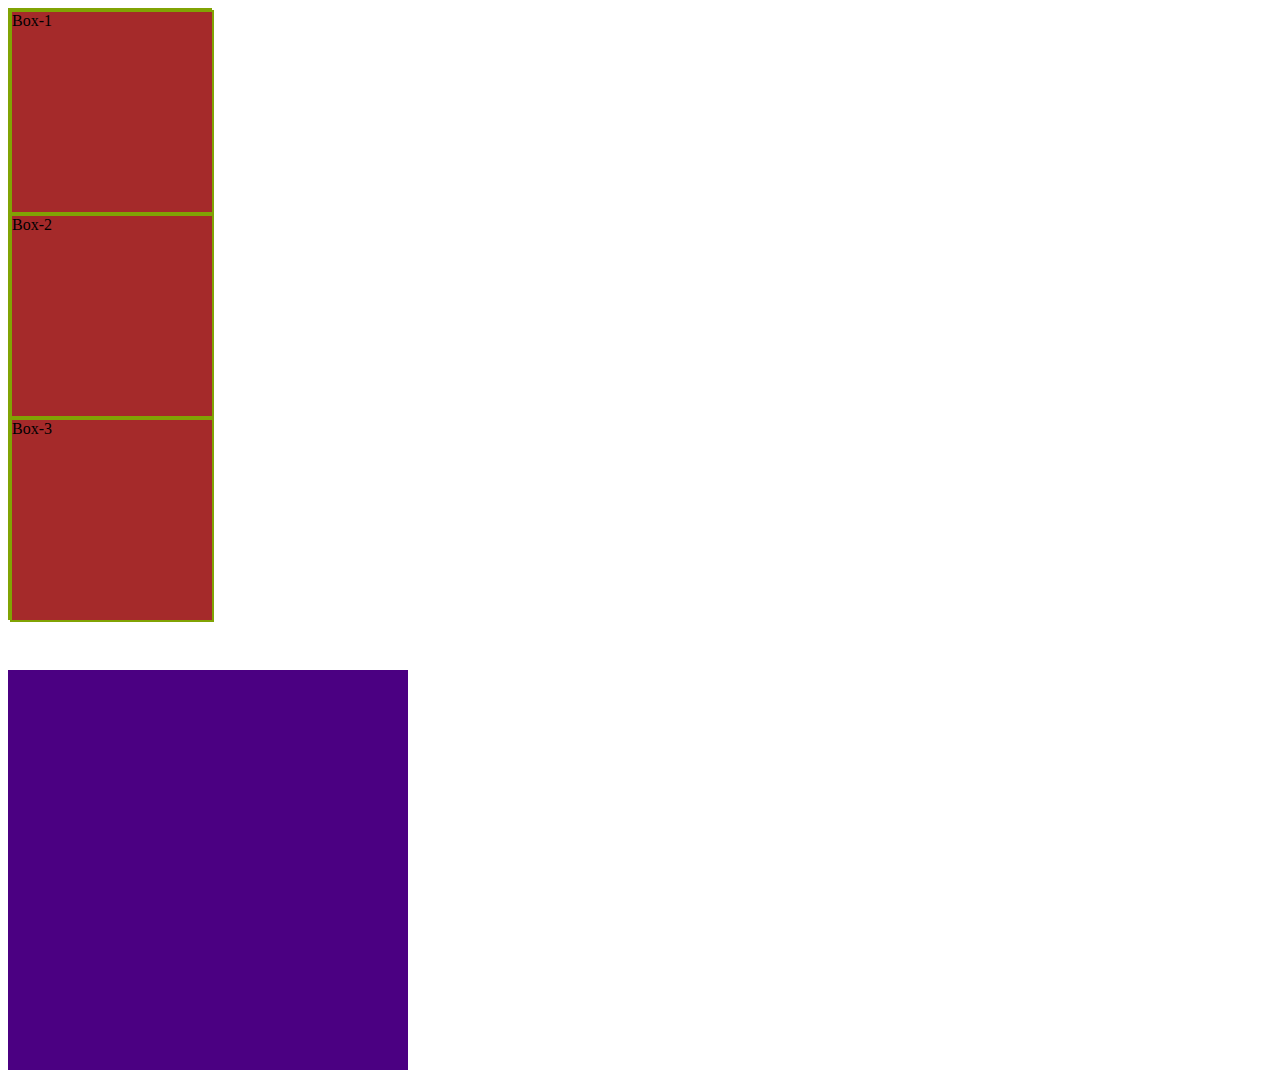
<file: 7 CSS3 OVERFLOW, TRANSITION, TRANSFORM, FLEXBOX, GRID LAYOUT/index.html>
<!DOCTYPE html>
<html lang="en">
    <head>
        <meta charset="UTF-8" />
        <meta http-equiv="X-UA-Compatible" content="IE=edge" />
        <meta name="viewport" content="width=device-width, initial-scale=1.0" />
        <link rel="stylesheet" href="css/style.css" />
        <title>Class-7</title>
    </head>
    <body>
        <!-- <div class="box1">
       Lorem ipsum, dolor sit amet consectetur adipisicing elit. Inventore, incidunt exercitationem? Dolores non eius vel. Neque quasi sed quod sapiente repellat voluptas dolorem? Expedita quasi fugiat saepe velit eius dicta molestiae, eos, ex sequi rerum, blanditiis magni vero? Labore distinctio beatae reprehenderit incidunt accusantium est? Distinctio voluptate voluptas numquam? Ex. Lorem ipsum dolor sit amet consectetur adipisicing elit. Vitae quas rem dolore, accusantium nemo alias voluptatum atque ipsum autem expedita natus placeat laborum repellat commodi eaque a quidem saepe qui animi dolorem debitis aut repudiandae. Voluptatum illum vitae quia recusandae.
       Lorem ipsum, dolor sit amet consectetur adipisicing elit. Inventore, incidunt exercitationem? Dolores non eius vel. Neque quasi sed quod sapiente repellat voluptas dolorem? Expedita quasi fugiat saepe velit eius dicta molestiae, eos, ex sequi rerum, blanditiis magni vero? Labore distinctio beatae reprehenderit incidunt accusantium est? Distinctio voluptate voluptas numquam? Ex. Lorem ipsum dolor sit amet consectetur adipisicing elit. Vitae quas rem dolore, accusantium nemo alias voluptatum atque ipsum autem expedita natus placeat laborum repellat commodi eaque a quidem saepe qui animi dolorem debitis aut repudiandae. Voluptatum illum vitae quia recusandae.
    </div>
    <div class="box2">
       Lorem ipsum, dolor sit amet consectetur adipisicing elit. Inventore, incidunt exercitationem? Dolores non eius vel. Neque quasi sed quod sapiente repellat voluptas dolorem? Expedita quasi fugiat saepe velit eius dicta molestiae, eos, ex sequi rerum, blanditiis magni vero? Labore distinctio beatae reprehenderit incidunt accusantium est? Distinctio voluptate voluptas numquam? Ex. Lorem ipsum dolor sit amet consectetur adipisicing elit. Vitae quas rem dolore, accusantium nemo alias voluptatum atque ipsum autem expedita natus placeat laborum repellat commodi eaque a quidem saepe qui animi dolorem debitis aut repudiandae. Voluptatum illum vitae quia recusandae.
       Lorem ipsum, dolor sit amet consectetur adipisicing elit. Inventore, incidunt exercitationem? Dolores non eius vel. Neque quasi sed quod sapiente repellat voluptas dolorem? Expedita quasi fugiat saepe velit eius dicta molestiae, eos, ex sequi rerum, blanditiis magni vero? Labore distinctio beatae reprehenderit incidunt accusantium est? Distinctio voluptate voluptas numquam? Ex. Lorem ipsum dolor sit amet consectetur adipisicing elit. Vitae quas rem dolore, accusantium nemo alias voluptatum atque ipsum autem expedita natus placeat laborum repellat commodi eaque a quidem saepe qui animi dolorem debitis aut repudiandae. Voluptatum illum vitae quia recusandae.
    </div> -->

        <div class="box outer">
            <div class="box inner">Box-1</div>
        </div>
        <div class="box outer">
            <div class="box inner">Box-2</div>
        </div>
        <div class="box outer">
            <div class="box inner ">Box-3</div>
        </div>
        <div class="box3"></div>
    </body>
</html>
</file>
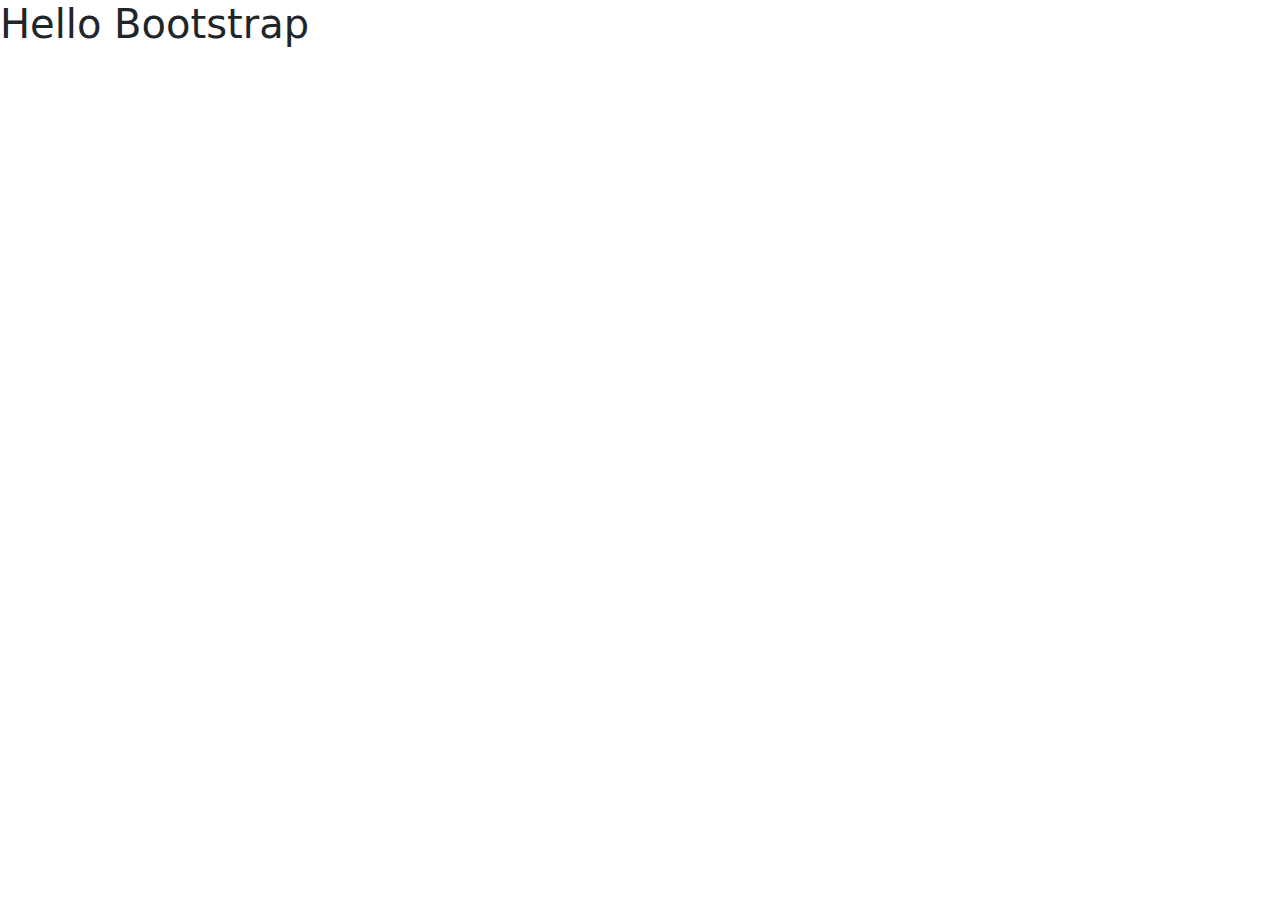
<file: Bootstrap Practice/index.html>
<!DOCTYPE html>
<html lang="en">
<head>
    <meta charset="UTF-8">
    <meta http-equiv="X-UA-Compatible" content="IE=edge">
    <meta name="viewport" content="width=device-width, initial-scale=1.0">
    <title>Bootstrap</title>
    <link rel="stylesheet" href="css/bootstrap-5.1.3-dist/css/bootstrap.min.css">
</head>
<body>
    <h1>Hello Bootstrap</h1>
</body>
</html>
</file>
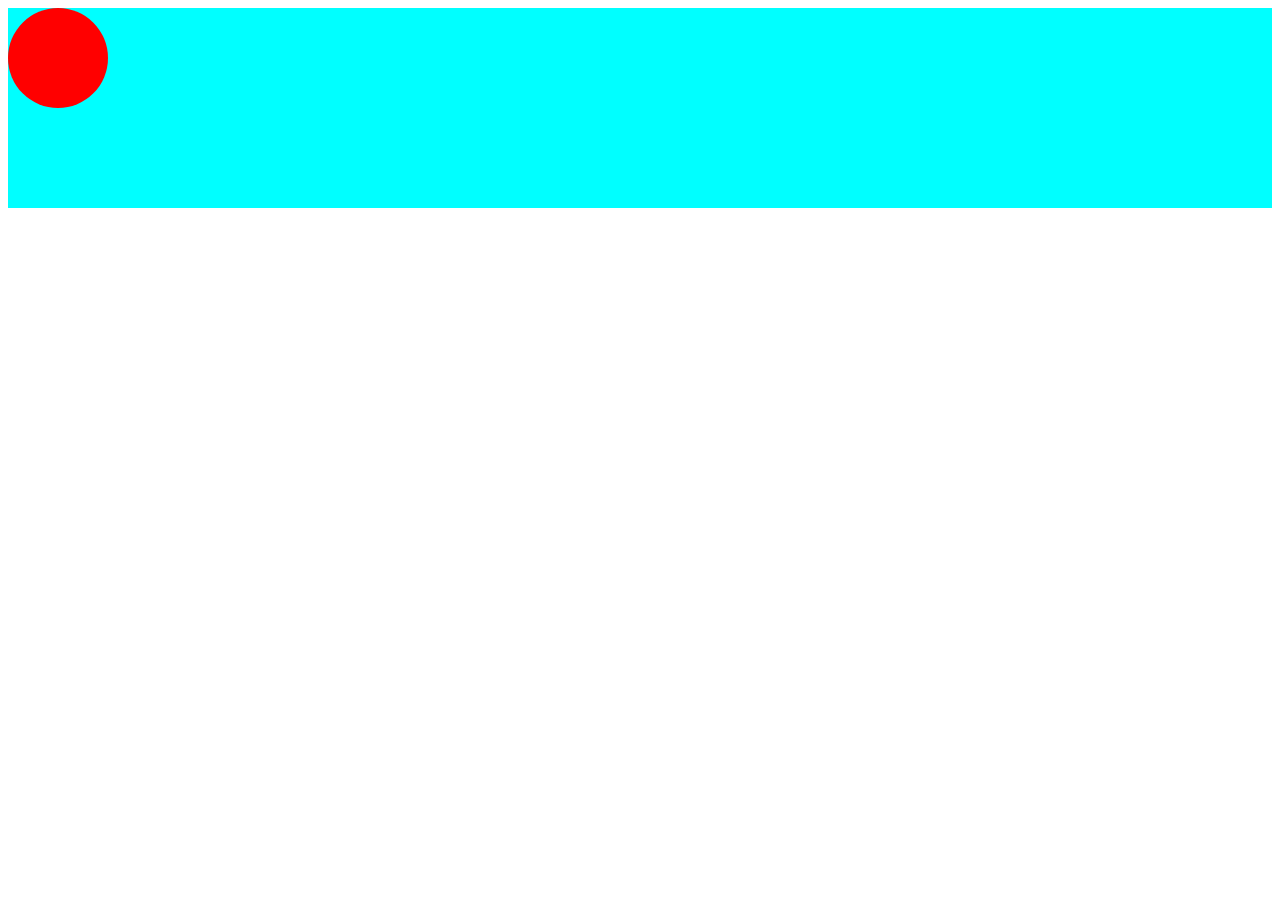
<file: 7 CSS3 OVERFLOW, TRANSITION, TRANSFORM, FLEXBOX, GRID LAYOUT/animation.html>
<!DOCTYPE html>
<html lang="en">
    <head>
        <meta charset="UTF-8" />
        <meta http-equiv="X-UA-Compatible" content="IE=edge" />
        <meta name="viewport" content="width=device-width, initial-scale=1.0" />
        <title>Animation</title>
        <style>
            .ball{
                width: 100px;
                height: 100px;
                border-radius: 50%;
                background-color: red;
                position: absolute;
            }
            .stage{
                height: 200px;
                min-width: 800px;
                background-color: cyan;
                position: relative;          
             }
            @keyframes slide {
                0%{
                    top: 0px;
                    left: 0;
                    
        
                }
                
                25%{
                    top: 100px;
                    left: 200px;
                    background-color: darkblue;
                    height: 75px;
                    width: 75px;
                    border-radius: 50%;
                }
                
                50%{
                    top: 0;
                    left: 400px;
                    background-color: darkgoldenrod;
                    height: 50px;
                    width: 50px;
                    border-radius: 50%;
                  
                }
                100%{
                    top: 100px;
                    left: 600px;
                    background-color: darkorchid;
                    height: 25px;
                    width: 25px;
                    border-radius: 50%;
                    
                }

            }

            .stage:hover .ball{
                animaTION:slide 3s cubic-bezier(0, 0, 1, 1.01) 0.5s infinite alternate
            }
        </style>
    </head>
    <body>
        <div class="stage">
            <div class="ball"></div>
        </div>
    </body>
</html>
</file>
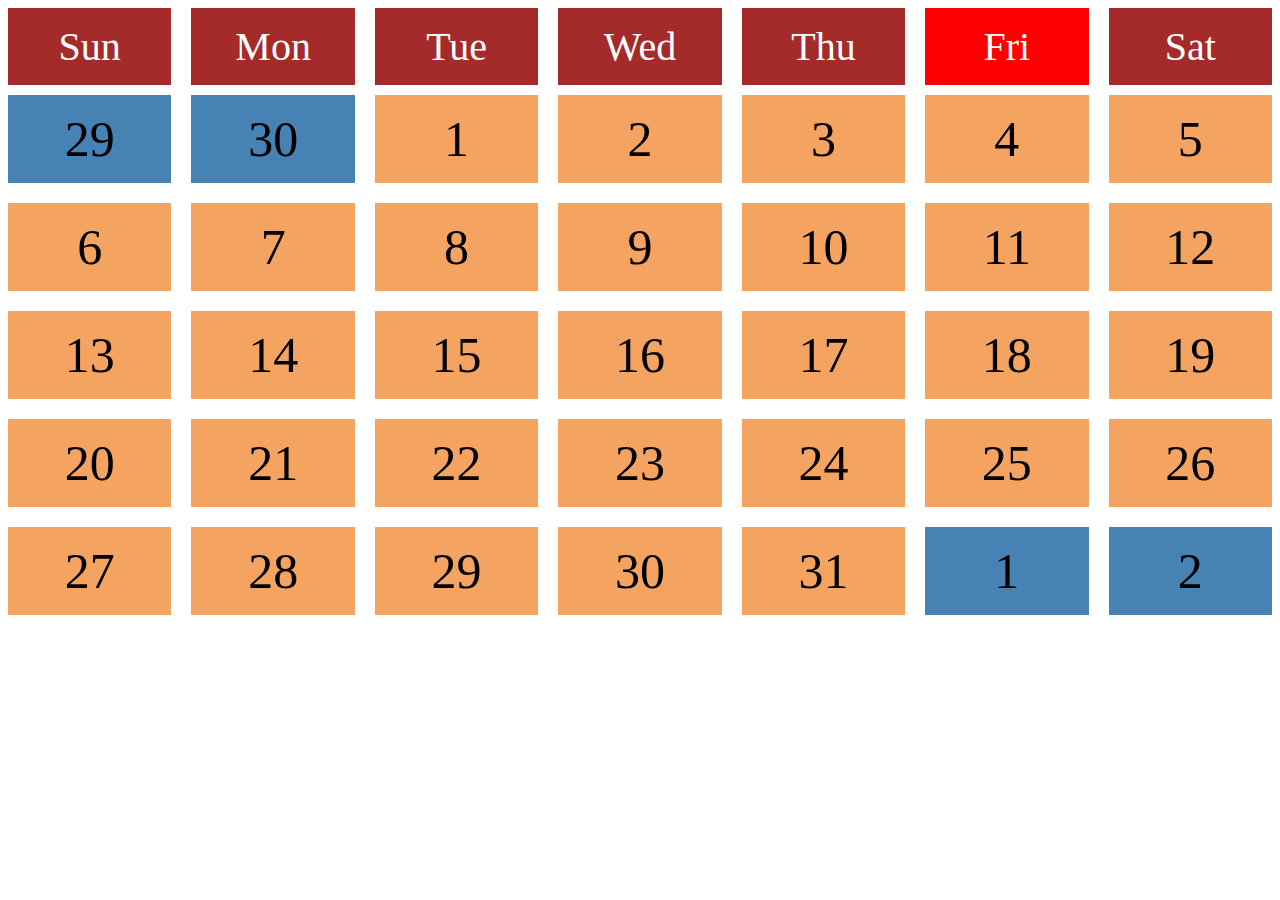
<file: 7 CSS3 OVERFLOW, TRANSITION, TRANSFORM, FLEXBOX, GRID LAYOUT/Calender.html>
<!DOCTYPE html>
<html lang="en">
    <head>
        <meta charset="UTF-8" />
        <meta http-equiv="X-UA-Compatible" content="IE=edge" />
        <meta name="viewport" content="width=device-width, initial-scale=1.0" />
        <title>Calander</title>
        <style>
            .calender {
                display: grid;
                grid-template-columns: repeat(7, 1fr);
                grid-gap: 20px;
            }
            .box {
                /* border: 1px solid red; */
                padding: 15px;
                justify-content: center;
                display: flex;
                font-size: 50px;
                background-color: sandybrown;
                color: black;
            }
            .other-month {
                background-color: steelblue;
            }
            .day-name {
                display: grid;
                grid-template-columns: repeat(7, 1fr);
                grid-gap: 20px;
            }
            .day-name {
                display: grid;
                grid-template-columns: repeat(7, 1fr);
                grid-gap: 20px;
            }
            .day {
                padding: 15px;
                background-color: brown;
                margin-bottom: 10px;
                font-size: 40px;
                display: flex;
                justify-content: center;
                color: white;
            }
            .red {
                background-color: red;
            }
        </style>
    </head>
    <body>
        <!-- <div class="day-name"> -->
        <!-- <ul>
            <li>Sun</li>
            <li>Mon</li>
            <li>Tue</li>
            <li>Wed</li>
            <li>Thu</li>
            <li class="red">Fri</li>
            <li>Sat</li>
        </ul> -->
        <div class="day-name">
            <div class="day">Sun</div>
            <div class="day">Mon</div>
            <div class="day">Tue</div>
            <div class="day">Wed</div>
            <div class="day">Thu</div>
            <div class="day red">Fri</div>
            <div class="day">Sat</div>
        </div>
        <div class="calender">
            <div class="box other-month">29</div>
            <div class="box other-month">30</div>
            <div class="box">1</div>
            <div class="box">2</div>
            <div class="box">3</div>
            <div class="box">4</div>
            <div class="box">5</div>
            <div class="box">6</div>
            <div class="box">7</div>
            <div class="box">8</div>
            <div class="box">9</div>
            <div class="box">10</div>
            <div class="box">11</div>
            <div class="box">12</div>
            <div class="box">13</div>
            <div class="box">14</div>
            <div class="box">15</div>
            <div class="box">16</div>
            <div class="box">17</div>
            <div class="box">18</div>
            <div class="box">19</div>
            <div class="box">20</div>
            <div class="box">21</div>
            <div class="box">22</div>
            <div class="box">23</div>
            <div class="box">24</div>
            <div class="box">25</div>
            <div class="box">26</div>
            <div class="box">27</div>
            <div class="box">28</div>
            <div class="box">29</div>
            <div class="box">30</div>
            <div class="box">31</div>
            <div class="box other-month">1</div>
            <div class="box other-month">2</div>
        </div>
    </body>
</html>
</file>
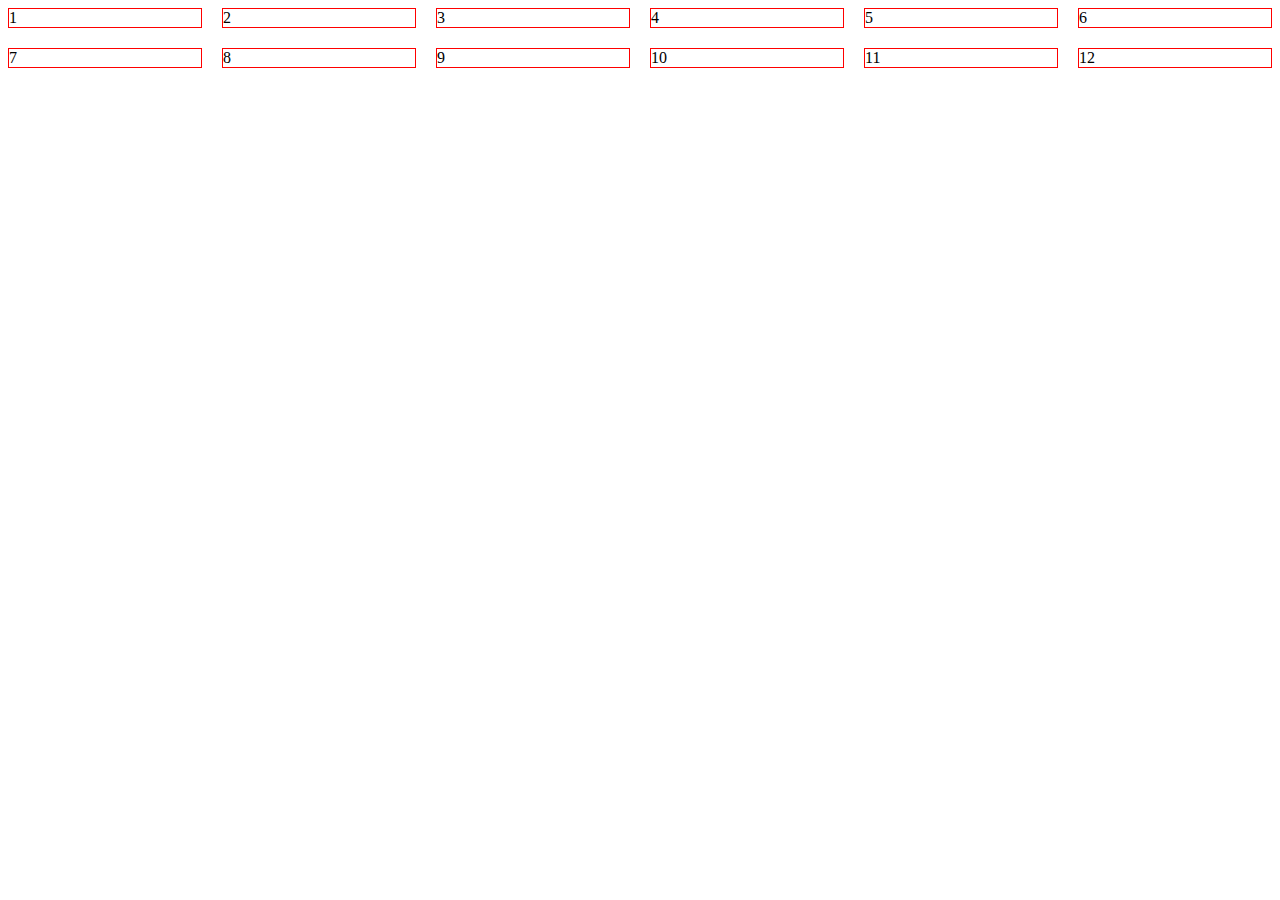
<file: 7 CSS3 OVERFLOW, TRANSITION, TRANSFORM, FLEXBOX, GRID LAYOUT/grid.html>
<!DOCTYPE html>
<html lang="en">
<head>
    <meta charset="UTF-8">
    <meta http-equiv="X-UA-Compatible" content="IE=edge">
    <meta name="viewport" content="width=device-width, initial-scale=1.0">
    <title>Grid</title>
    <style>
        .box{
            /* width: 200px;
            height: 200px; */
            border: 1px solid red;
            
            
            
        }
        .grid{
            display: grid;
            grid-template-columns: repeat(6,1fr) ;
            /* grid-template-rows: repeat(4,150px); */
            grid-gap: 20px;
        }

    </style>

</head>
<body>
    <div class="grid">
        <div class="box">1</div>
        <div class="box">2</div>
        <div class="box">3</div>
        <div class="box">4</div>
        <div class="box">5</div>
        <div class="box">6</div>
        <div class="box">7</div>
        <div class="box">8</div>
        <div class="box">9</div>
        <div class="box">10</div>
        <div class="box">11</div>
        <div class="box">12</div>
    </div>
</body>
</html>
</file>
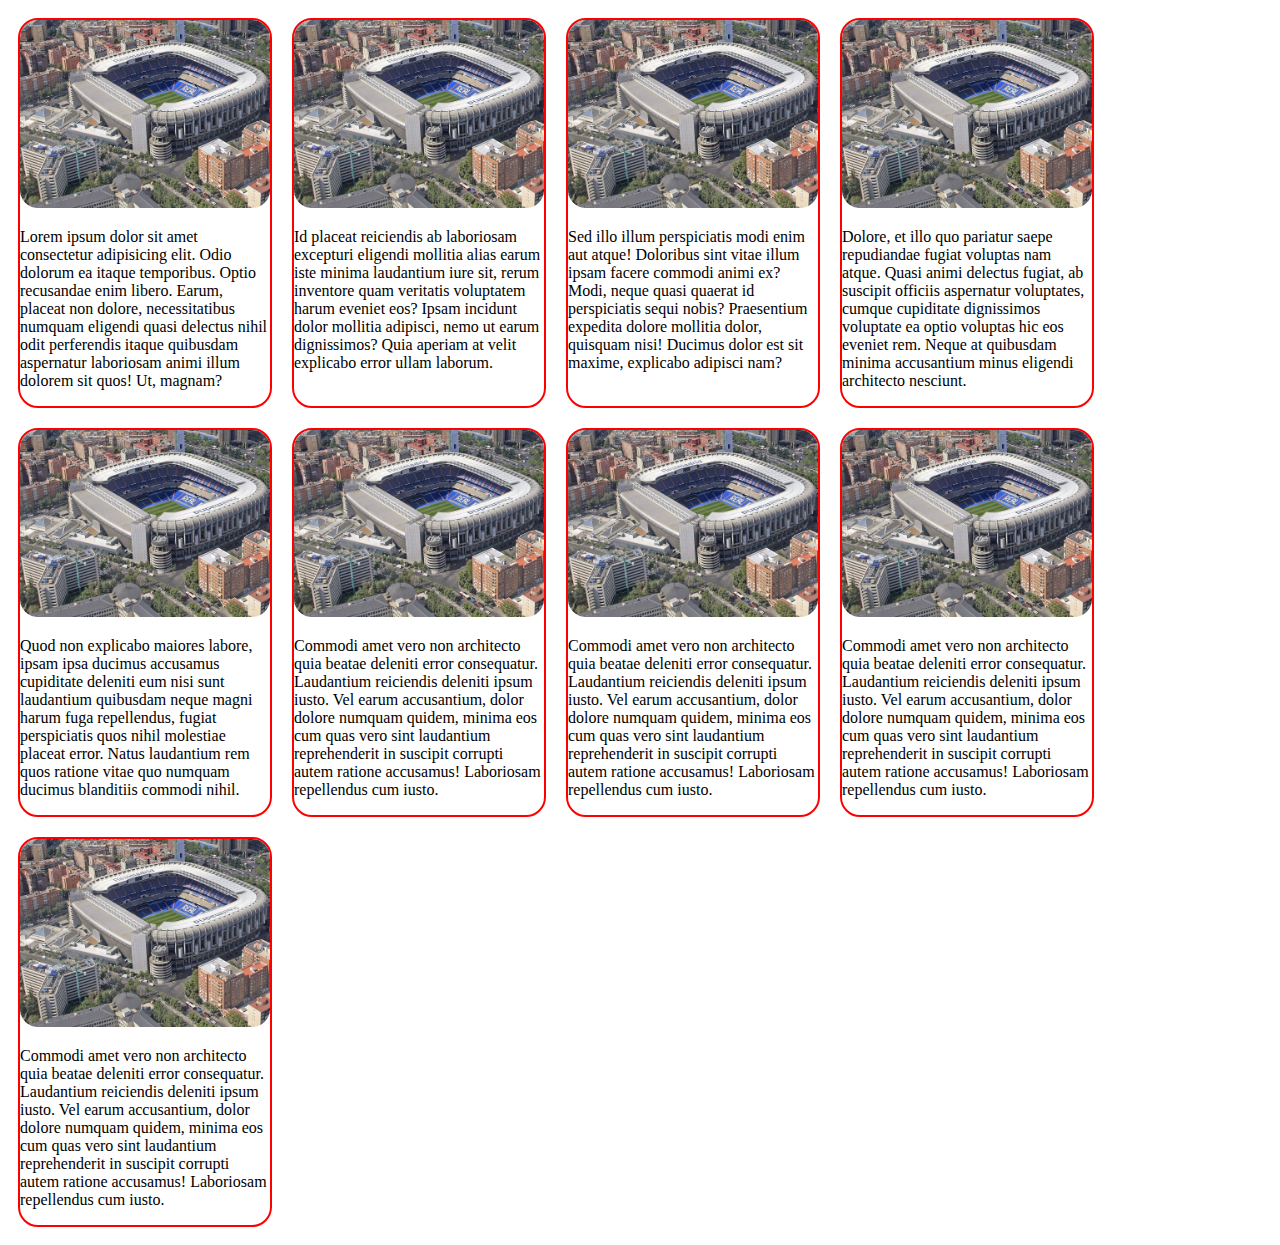
<file: 7 CSS3 OVERFLOW, TRANSITION, TRANSFORM, FLEXBOX, GRID LAYOUT/media-query.html>
<!DOCTYPE html>
<html lang="en">
    <head>
        <meta charset="UTF-8" />
        <meta http-equiv="X-UA-Compatible" content="IE=edge" />
        <meta name="viewport" content="width=device-width, initial-scale=1.0" />
        <title>Media-Query</title>
        <style>
            .container {
                display: flex;
                flex-wrap: wrap;
                margin: 0 auto;
                flex-direction: row;
            }
            .food {
                border: 2px solid red;
                width: 250px;
                border-radius: 20px;
                margin: 10px;
                /* max-width: 1200px; */
            }
            .food img {
                width: 100%;
                border-radius: 18px;
            }
        </style>
    </head>
    <body>
        <div class="container">
            <div class="food">
                <img src="images/Santiago.jpg" alt="" />
                <p>
                    Lorem ipsum dolor sit amet consectetur adipisicing elit. Odio dolorum ea itaque temporibus. Optio recusandae enim libero. Earum, placeat non dolore, necessitatibus numquam eligendi
                    quasi delectus nihil odit perferendis itaque quibusdam aspernatur laboriosam animi illum dolorem sit quos! Ut, magnam?
                </p>
            </div>
            <div class="food">
                <img src="images/Santiago.jpg" alt="" />
                <p>
                    Id placeat reiciendis ab laboriosam excepturi eligendi mollitia alias earum iste minima laudantium iure sit, rerum inventore quam veritatis voluptatem harum eveniet eos? Ipsam
                    incidunt dolor mollitia adipisci, nemo ut earum dignissimos? Quia aperiam at velit explicabo error ullam laborum.
                </p>
            </div>
            <div class="food">
                <img src="images/Santiago.jpg" alt="" />
                <p>
                    Sed illo illum perspiciatis modi enim aut atque! Doloribus sint vitae illum ipsam facere commodi animi ex? Modi, neque quasi quaerat id perspiciatis sequi nobis? Praesentium
                    expedita dolore mollitia dolor, quisquam nisi! Ducimus dolor est sit maxime, explicabo adipisci nam?
                </p>
            </div>
            <div class="food">
                <img src="images/Santiago.jpg" alt="" />
                <p>
                    Dolore, et illo quo pariatur saepe repudiandae fugiat voluptas nam atque. Quasi animi delectus fugiat, ab suscipit officiis aspernatur voluptates, cumque cupiditate dignissimos
                    voluptate ea optio voluptas hic eos eveniet rem. Neque at quibusdam minima accusantium minus eligendi architecto nesciunt.
                </p>
            </div>
            <div class="food">
                <img src="images/Santiago.jpg" alt="" />
                <p>
                    Quod non explicabo maiores labore, ipsam ipsa ducimus accusamus cupiditate deleniti eum nisi sunt laudantium quibusdam neque magni harum fuga repellendus, fugiat perspiciatis quos
                    nihil molestiae placeat error. Natus laudantium rem quos ratione vitae quo numquam ducimus blanditiis commodi nihil.
                </p>
            </div>
            <div class="food">
                <img src="images/Santiago.jpg" alt="" />
                <p>
                    Commodi amet vero non architecto quia beatae deleniti error consequatur. Laudantium reiciendis deleniti ipsum iusto. Vel earum accusantium, dolor dolore numquam quidem, minima eos
                    cum quas vero sint laudantium reprehenderit in suscipit corrupti autem ratione accusamus! Laboriosam repellendus cum iusto.
                </p>
            </div>
            <div class="food">
                <img src="images/Santiago.jpg" alt="" />
                <p>
                    Commodi amet vero non architecto quia beatae deleniti error consequatur. Laudantium reiciendis deleniti ipsum iusto. Vel earum accusantium, dolor dolore numquam quidem, minima eos
                    cum quas vero sint laudantium reprehenderit in suscipit corrupti autem ratione accusamus! Laboriosam repellendus cum iusto.
                </p>
            </div>
            <div class="food">
                <img src="images/Santiago.jpg" alt="" />
                <p>
                    Commodi amet vero non architecto quia beatae deleniti error consequatur. Laudantium reiciendis deleniti ipsum iusto. Vel earum accusantium, dolor dolore numquam quidem, minima eos
                    cum quas vero sint laudantium reprehenderit in suscipit corrupti autem ratione accusamus! Laboriosam repellendus cum iusto.
                </p>
            </div>
            <div class="food">
                <img src="images/Santiago.jpg" alt="" />
                <p>
                    Commodi amet vero non architecto quia beatae deleniti error consequatur. Laudantium reiciendis deleniti ipsum iusto. Vel earum accusantium, dolor dolore numquam quidem, minima eos
                    cum quas vero sint laudantium reprehenderit in suscipit corrupti autem ratione accusamus! Laboriosam repellendus cum iusto.
                </p>
            </div>
        </div>
    </body>
</html>
</file>
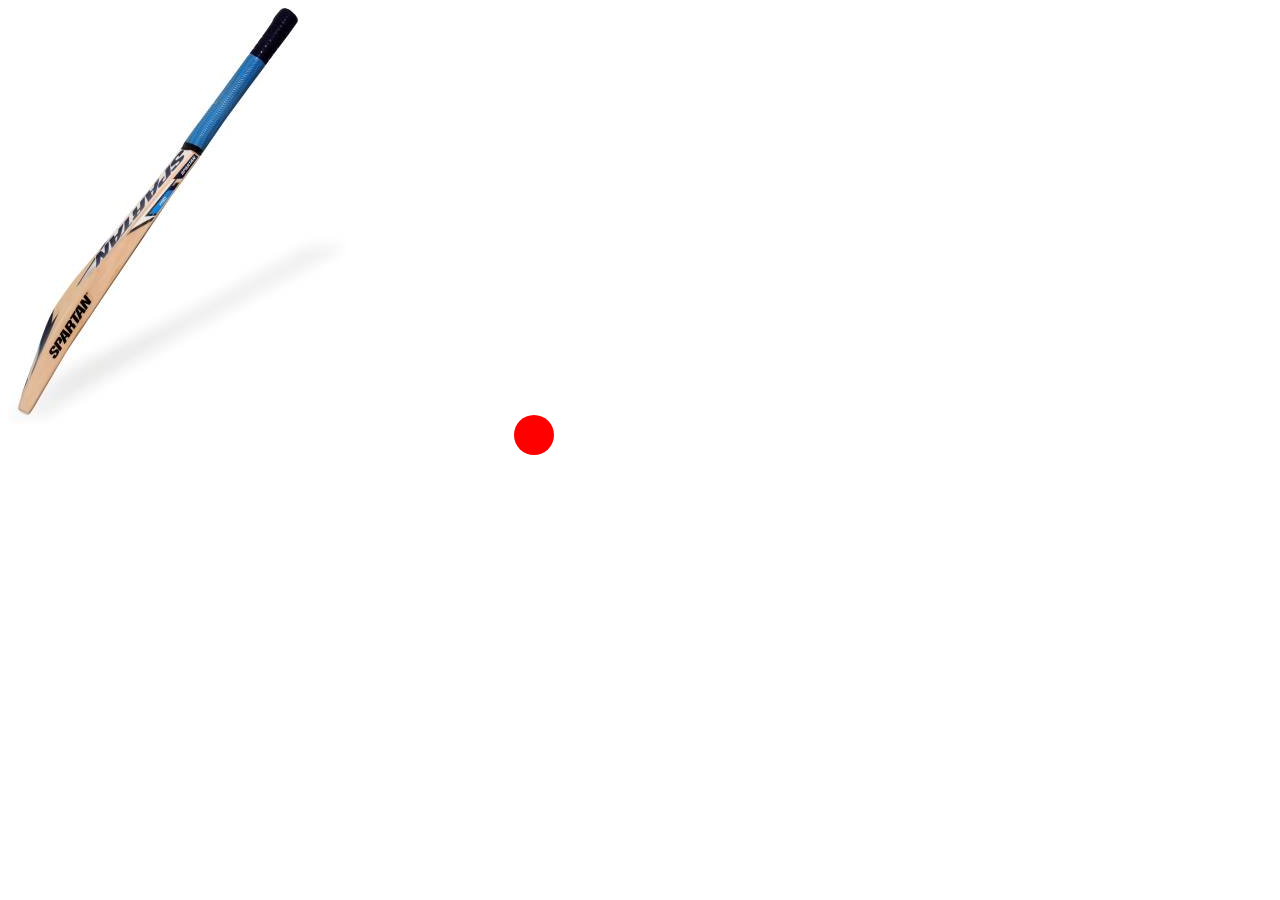
<file: 7 CSS3 OVERFLOW, TRANSITION, TRANSFORM, FLEXBOX, GRID LAYOUT/transform.html>
<!DOCTYPE html>
<html lang="en">
    <head>
        <meta charset="UTF-8" />
        <meta http-equiv="X-UA-Compatible" content="IE=edge" />
        <meta name="viewport" content="width=device-width, initial-scale=1.0" />
        <title>Transform</title>
        <style>
            .bat {
                
            }
            .bat:hover {
                transform: rotate(-60deg);
                transform-origin: 100% 0%;
                /* transition: transform 2s ease-in-out ; */
                transition:transform  0.7s ;
            }
            .ball{
                width: 40px;
                height: 40px;
                background-color: red;
                border-radius: 50%;
                position: relative;
                bottom: 13px;
                left: 506px;
                
            }    
            .field:hover .ball{
                transform: translate(500px, -200px);
                transition: transform 1s ease-in .6s;

            }        
        </style>
    </head>
    <body>
        <div class="field">
            <img src="./images/bat.jpeg" alt="image" class="bat" />
            <div class="ball"></div>
        </div>
        
    </body>
</html>
</file>
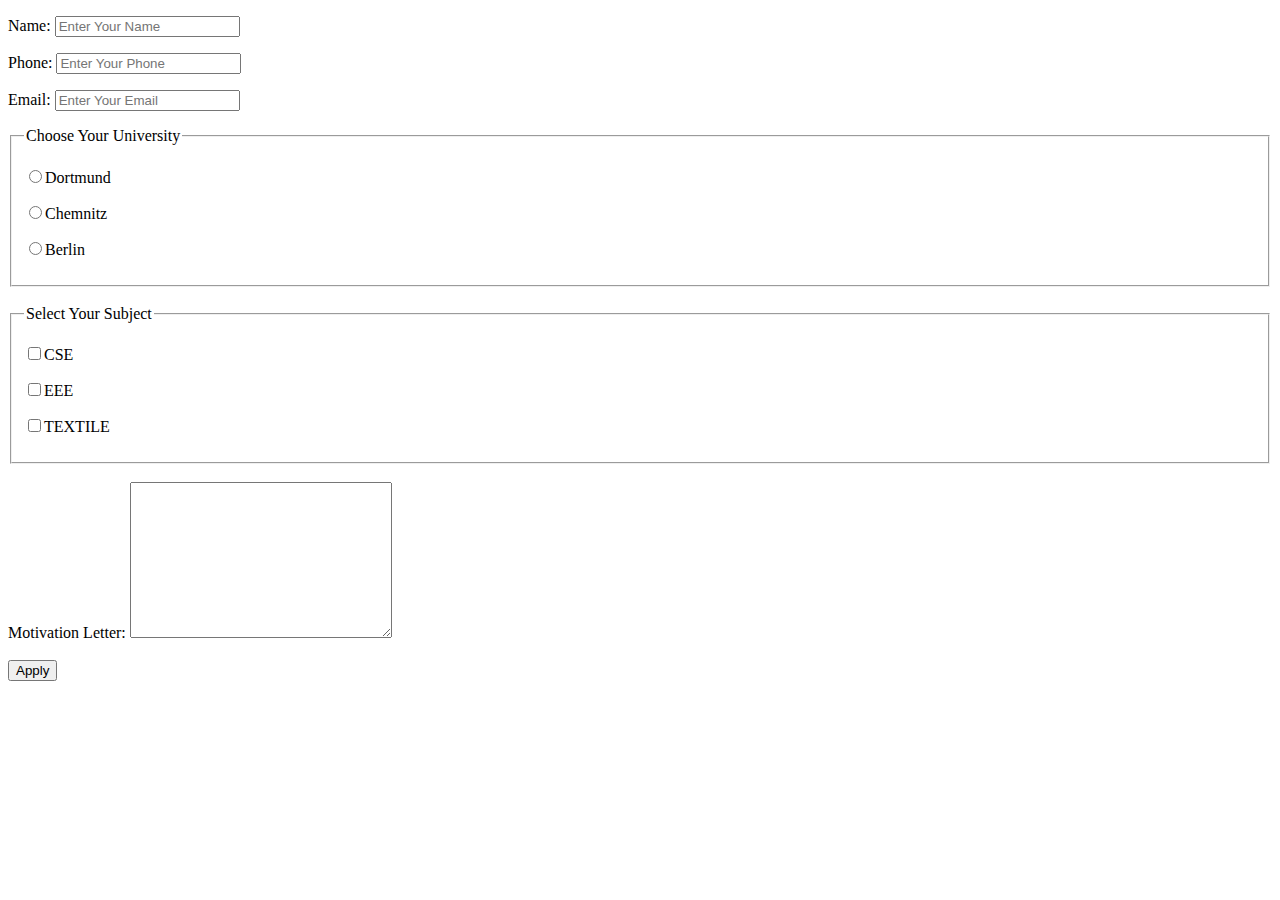
<file: HTML 5 SEMANTIC TAGS, AUDIO, VIDEO, TABLE, FORM/form.html>
<!DOCTYPE html>
<html lang="en">
    <head>
        <meta charset="UTF-8" />
        <meta http-equiv="X-UA-Compatible" content="IE=edge" />
        <meta name="viewport" content="width=device-width, initial-scale=1.0" />
        <title>Form</title>
    </head>
    <body>
        <p>Name: <input type="text" placeholder="Enter Your Name" /></p>
        <p>Phone: <input type="text" name="" id="" placeholder="Enter Your Phone" /></p>
        <p>Email: <input type="text" name="" id="" placeholder="Enter Your Email" /></p>

        <fieldset>
            <legend>Choose Your University</legend>
            <p>
                <label for="Dortmund"><input type="radio" name="TU" id="Dortmund" />Dortmund</label> 
            
            <p>

                
                <label for="Chemnitz"><input type="radio" name="TU" id="Chemnitz" />Chemnitz</label>
            </p>
            <p>
                <label for="Berlin"><input type="radio" name="TU" id="Berlin" />Berlin</label>
            </p>
        </fieldset><br>

        <fieldset>
            <legend>Select Your Subject</legend>
            <p>
                <label for="CSE"><input type="checkbox" name="Sub" id="CSE" />CSE</label>
            </p>
            <p>
                <label for="EEE"> <input type="checkbox" name="Sub" id="EEE" />EEE</label>
            </p>
            <p>
                <label for="TEXTILE"><input type="checkbox" name="Sub" id="TEXTILE" />TEXTILE</label>
            </p>
        </fieldset><br>

        <label for="text">Motivation Letter: <textarea name="Text-area" id="text" cols="30" rows="10"></textarea> </label> <br> <br>

        <button type="submit">Apply</button>
    </body>
</html>
</file>
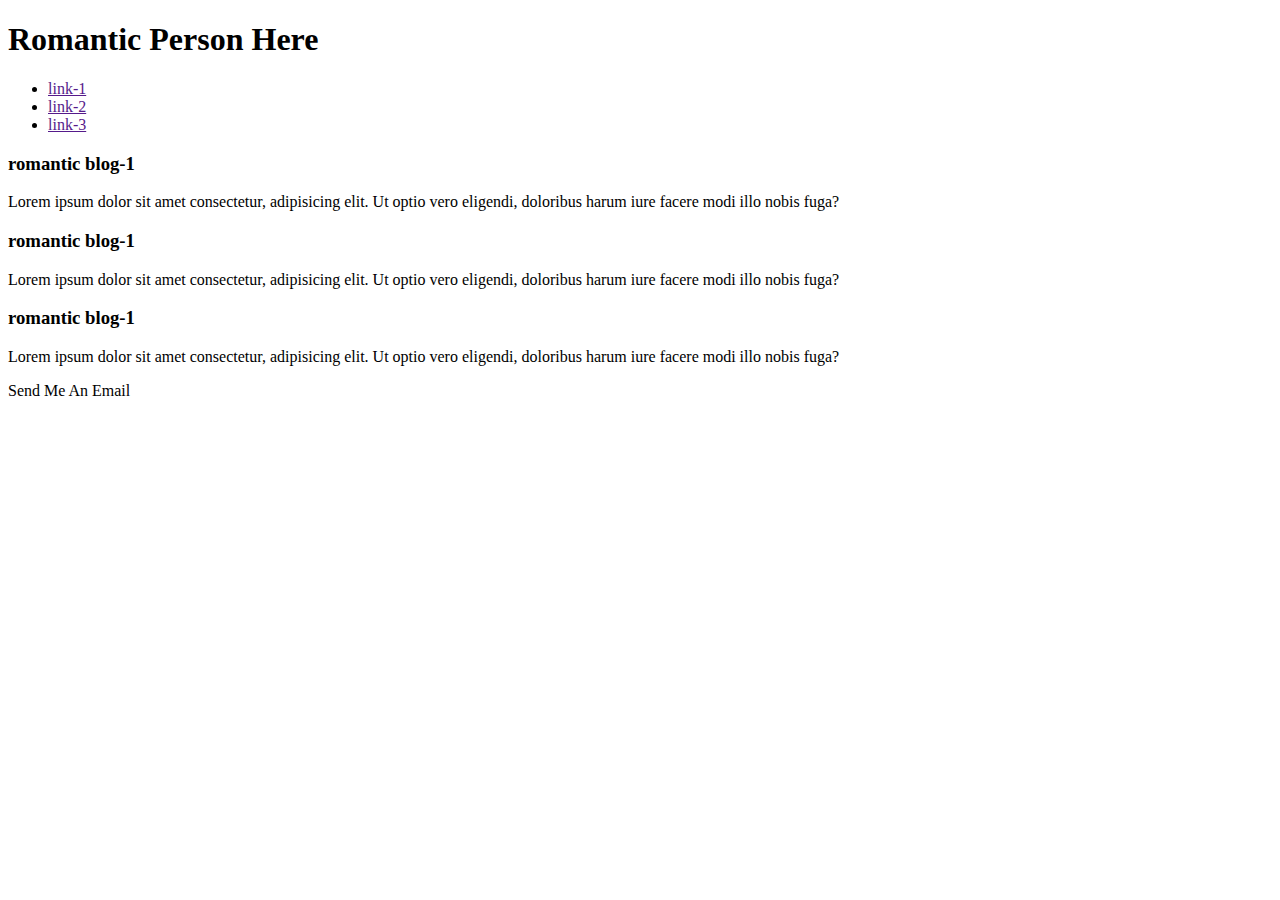
<file: HTML 5 SEMANTIC TAGS, AUDIO, VIDEO, TABLE, FORM/simantic.html>
<!DOCTYPE html>
<html lang="en">
<head>
    <meta charset="UTF-8">
    <meta http-equiv="X-UA-Compatible" content="IE=edge">
    <meta name="viewport" content="width=device-width, initial-scale=1.0">
    <title>Simantic</title>
</head>
<body>
     <header>
        <h1>Romantic Person Here</h1>
        <nav>
            <ul>
                <li><a href="">link-1</a></li>
                <li><a href="">link-2</a></li>
                <li><a href="">link-3</a></li>
            </ul>
        </nav>
     </header>

    <main>
        <section class="container">
            <article class="blog">
                <h3>romantic blog-1</h3>
                <p>Lorem ipsum dolor sit amet consectetur, adipisicing elit. Ut optio vero eligendi, doloribus harum iure facere modi illo nobis fuga?</p>
            </article>
            
            <article class="blog">
                <h3>romantic blog-1</h3>
                <p>Lorem ipsum dolor sit amet consectetur, adipisicing elit. Ut optio vero eligendi, doloribus harum iure facere modi illo nobis fuga?</p>
            </article>
            
            <article class="blog">
                <h3>romantic blog-1</h3>
                <p>Lorem ipsum dolor sit amet consectetur, adipisicing elit. Ut optio vero eligendi, doloribus harum iure facere modi illo nobis fuga?</p>
            </article>      
     </section> 
    </main>

     <footer>
        <p>Send Me An Email</p>
     </footer>
</body>
</html>
</file>
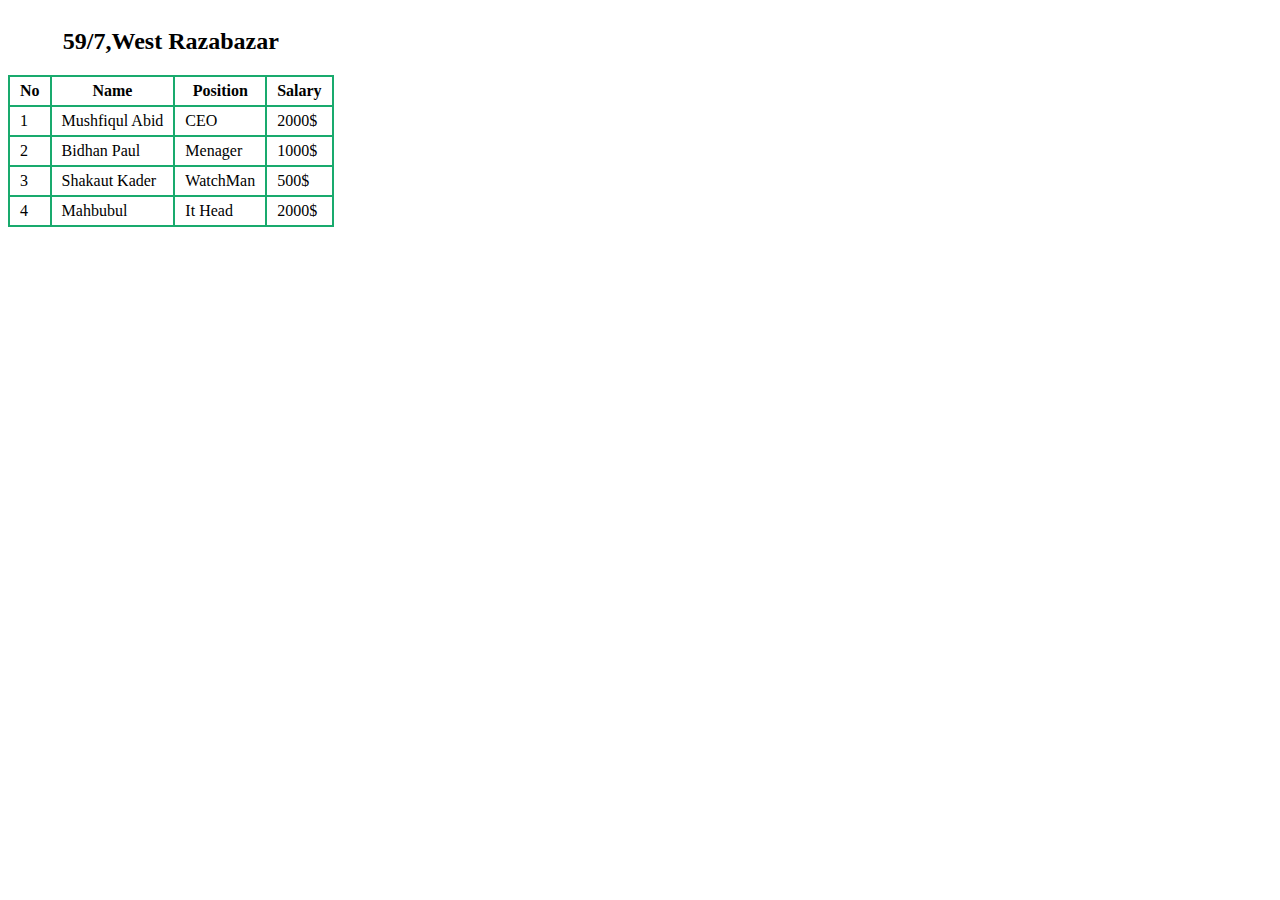
<file: HTML 5 SEMANTIC TAGS, AUDIO, VIDEO, TABLE, FORM/table.html>
<!DOCTYPE html>
<html lang="en">
<head>
    <meta charset="UTF-8">
    <meta http-equiv="X-UA-Compatible" content="IE=edge">
    <meta name="viewport" content="width=device-width, initial-scale=1.0">
    <style>
        td,th{
            border: 2px solid rgb(25, 170, 109);
            padding: 5px 10px;;
        }
        table{
            border-collapse: collapse;
        }
    </style>
    <title>Table</title>
</head>
<body>
    <table>
        <caption><h2>59/7,West Razabazar</h2></caption>
        <thead>
            <tr>
                <th>No</th>
                <th>Name</th>
                <th>Position</th>
                <th>Salary</th>
            </tr>
        </thead>
        <tbody>
            <tr>
                <td>1</td>
                <td>Mushfiqul Abid</td>
                <td>CEO</td>
                <td>2000$</td>
            </tr>
            <tr>
                <td>2</td>
                <td>Bidhan Paul</td>
                <td>Menager</td>
                <td>1000$</td>
            </tr>
            <tr>
                <td>3</td>
                <td>Shakaut Kader</td>
                <td>WatchMan</td>
                <td>500$</td>
            </tr>
            <tr>
                <td>4</td>
                <td>Mahbubul</td>
                <td>It Head</td>
                <td>2000$</td>
            </tr>
        </tbody>
    </table>
</body>
</html>
</file>
<file: 7 CSS3 OVERFLOW, TRANSITION, TRANSFORM, FLEXBOX, GRID LAYOUT/css/style.css>
/* 
.box1{
    width: 300px;
    height: 300px;
    border: 1px solid black;
    overflow: scroll;

}

.box2{
    margin-top: 10px;
    width: 300px;
    height: 300px;
    border: 1px solid black;
    overflow: scroll;
} */

.box{
    width: 200px;
    height: 200px;
    border: solid 2px rgb(129, 163, 4);
}
.outer{
    background-color: grey;
}
.inner{
    background-color: brown;
    transform: scale(1);
    transition: all linear 0.3s;
}
.inner:hover{
    background-color: brown;
    transform: scale(0.5) rotate(45deg);

}
.box3{
    width: 400px;
    height: 400px;
    background-color: indigo;
    margin-top: 50px;
    transition: background  2s;
}

.box3:hover{
    background-color:orange ;
}
</file>
